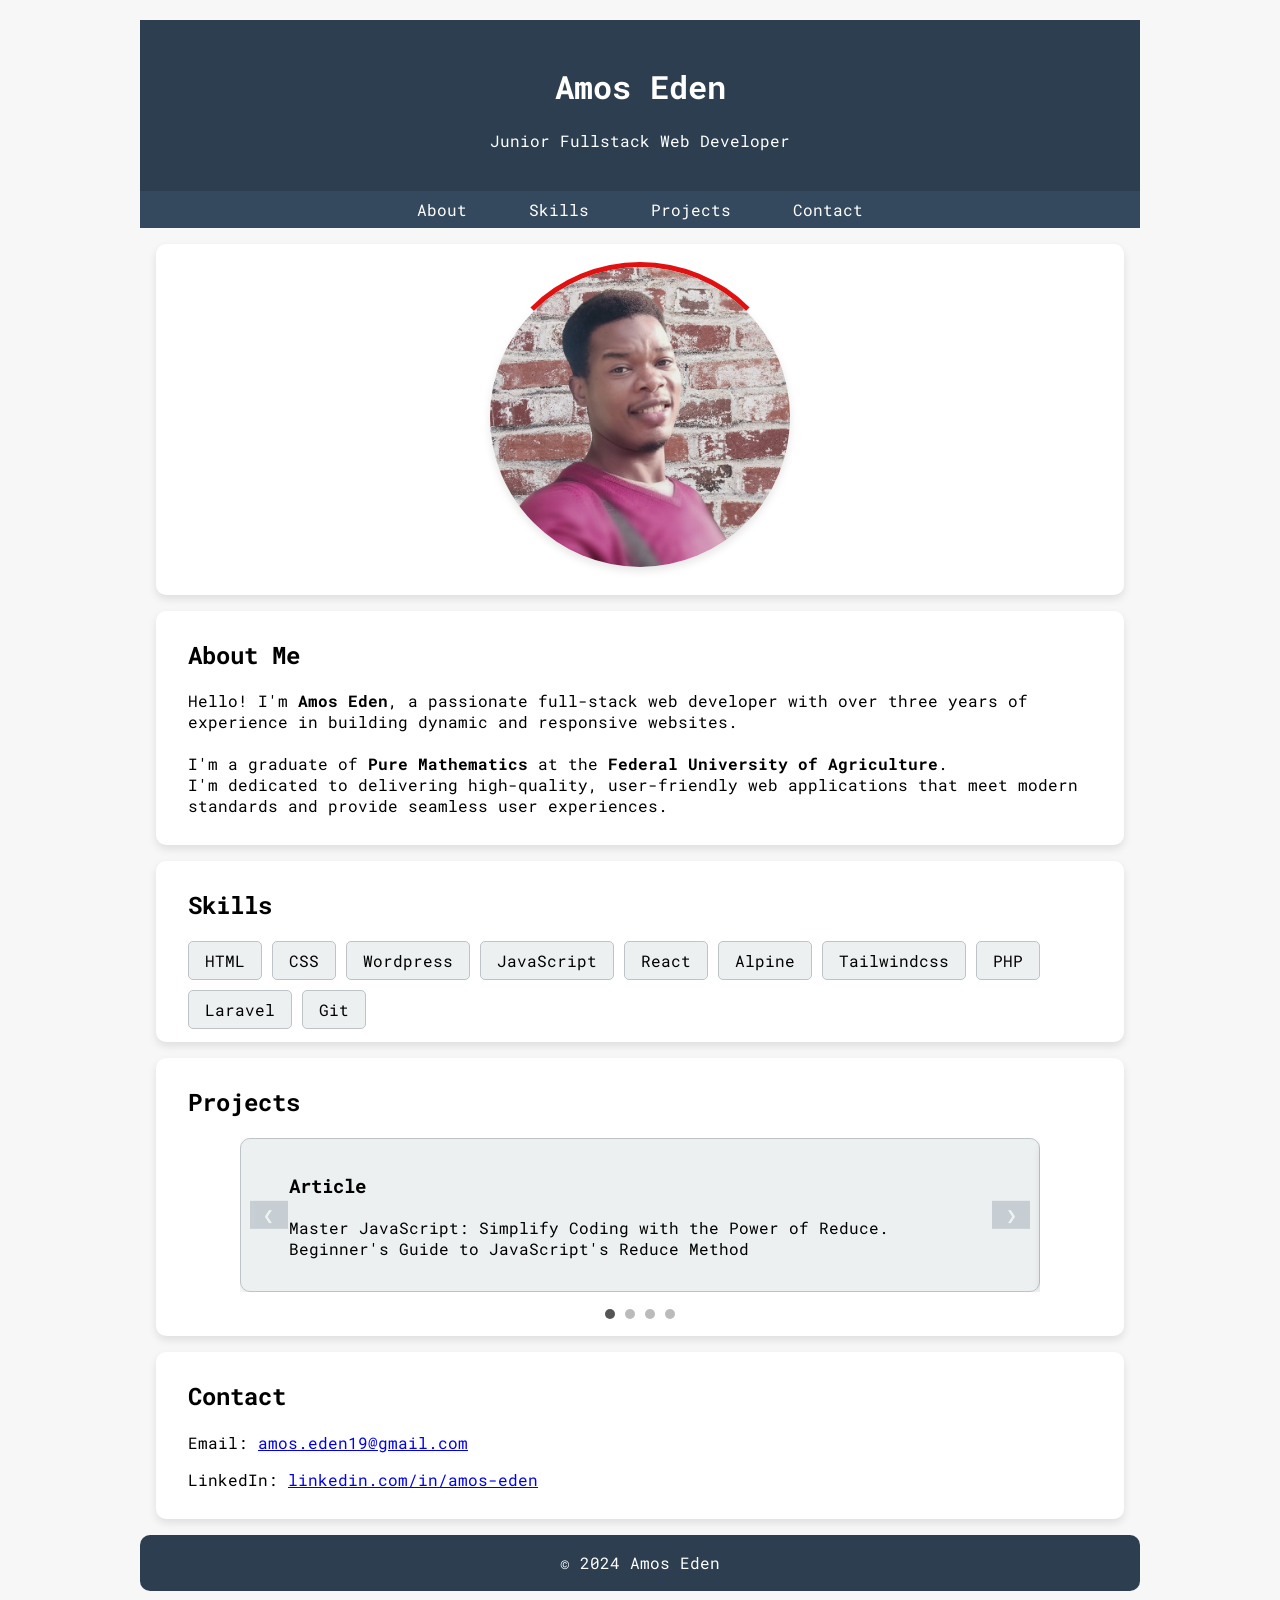
<file: index.html>
<!DOCTYPE html>
<html lang="en">
<head>
    <meta charset="UTF-8">
    <meta name="viewport" content="width=device-width, initial-scale=1.0">
    <title>Amos Eden- Web Developer</title>
    <link rel="stylesheet" href="styles.css">
    <link href="https://fonts.googleapis.com/css2?family=Roboto+Mono&display=swap" rel="stylesheet">
</head>
<body>
    <div class="container">
    <header>
        <h1>Amos Eden</h1>
        <p>Junior Fullstack Web Developer</p>
    </header>
    <nav>
        <div class="menu-icon" id="menu-icon">
            &#9776;
        </div>
        <ul id="nav-links">
            <li><a href="#about">About</a></li>
            <li><a href="#skills">Skills</a></li>
            <li><a href="#projects">Projects</a></li>
            <li><a href="#contact">Contact</a></li>
        </ul>
    </nav>
    <section id="photo">
        <div class="photo-container">
            <div class="spinner"></div>
            <img src="img/photo.png" alt="jjj kkk">
        </div>
    </section>
    <section id="about">
        <h2>About Me</h2>
        <p>Hello! I'm <strong>Amos Eden</strong>, a passionate full-stack web developer with over three years of 
            experience in building dynamic and responsive websites.<br>
            <br>
            I'm a graduate of  <strong>Pure Mathematics</strong> at the <strong>Federal University of Agriculture</strong>.<br>
            I'm dedicated to delivering high-quality, user-friendly web applications that meet modern
             standards and provide seamless user experiences.
        </p>
    </section>
    <section id="skills">
        <h2>Skills</h2>
        <div class="skills-container">
            <span class="skill">HTML</span>
            <span class="skill">CSS</span>
            <span class="skill">Wordpress</span>
            <span class="skill">JavaScript</span>
            <span class="skill">React</span>
            <span class="skill">Alpine</span>
            <span class="skill">Tailwindcss</span>
            <span class="skill">PHP</span>
            <span class="skill">Laravel</span>
            <span class="skill">Git</span>
        </div>
    </section>
    <section id="projects">
        <h2>Projects</h2>
        <div class="carousel-container">
            <button class="prev">&#10094;</button>
            <div class="carousel">
                <div class="project">
                    <a href="https://codecafe.hashnode.dev/master-javascript-simplify-coding-with-the-power-of-reduce" target="_blank">
                        <h3>Article</h3>
                        <p>Master JavaScript: Simplify Coding with the Power of Reduce.<br>
                            Beginner's Guide to JavaScript's Reduce Method
                        </p>
                    </a>
                </div>
                <div class="project">
                    <a href="https://Charmahair.com" target="_blank">
                        <h3>Charmahair</h3>
                        <p>Charmahair Original African Hair Braiding, where elegance meets style.</p>
                    </a>
                </div>
                <div class="project">
                    <a href="https://www.npmjs.com/package/text-to-speech-extension" target="_blank">
                        <h3>Text-to-Speech-Extension</h3>
                        <p>A Chrome extension that reads aloud any text on the screen, supporting voice and speed adjustments.</p>
                    </a>
                </div>
                <div class="project">
                    <a href="https://www.npmjs.com/package/sphere-volume" target="_blank">
                        <h3>Sphere-volume npm package</h3>
                        <p>An npm package for easily calculating the volume of a sphere.</p>
                    </a>
                </div>
            </div>
            <button class="next">&#10095;</button>
        </div>
        <div class="dot-indicators"></div>
    </section>
    <section id="contact">
        <h2>Contact</h2>
        <p>Email: <a href="mailto:amos.eden19@gmail.com">amos.eden19@gmail.com</a></p>
        <p>LinkedIn: <a href="https://www.linkedin.com/in/amos-eden">linkedin.com/in/amos-eden</a></p>
    </section>

    <footer>
        <p>&copy; 2024 Amos Eden</p>
    </footer>
    <script src="scripts.js"></script>
</div>
</body>
</html>
</file>
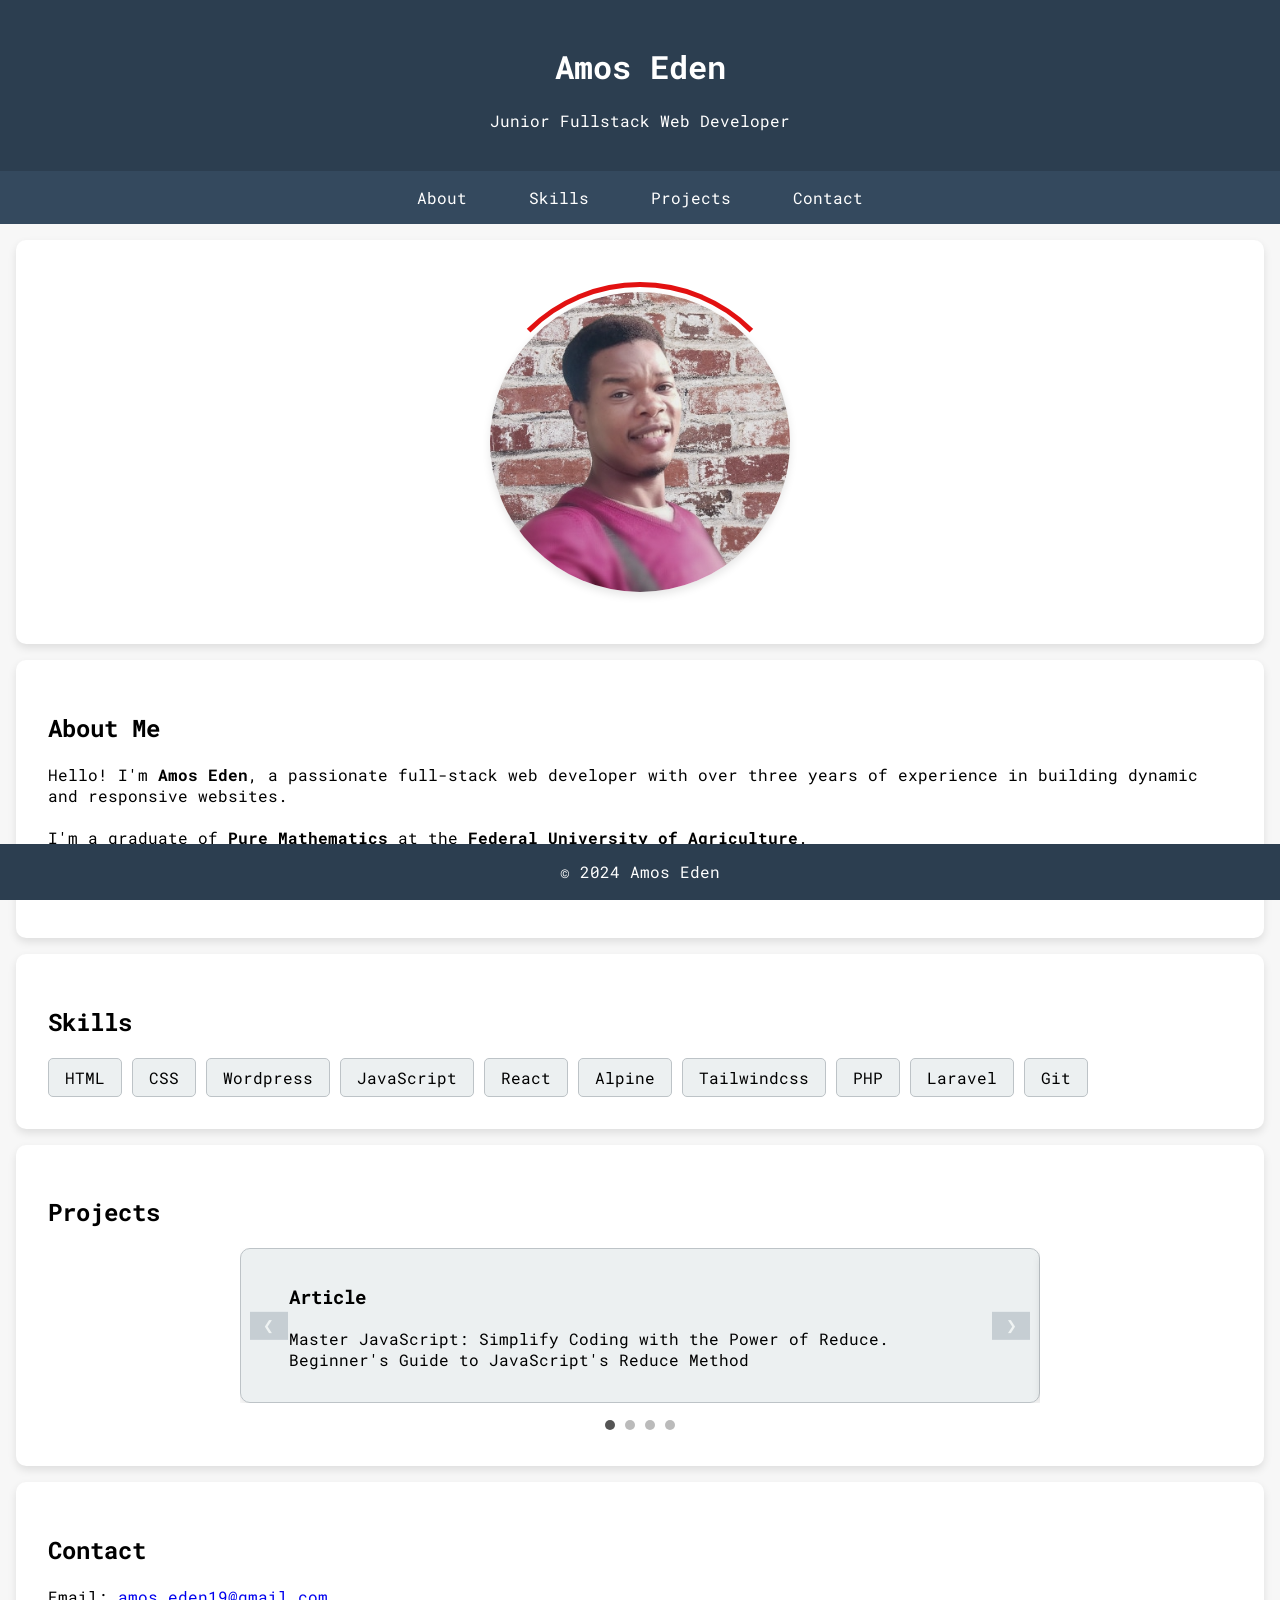
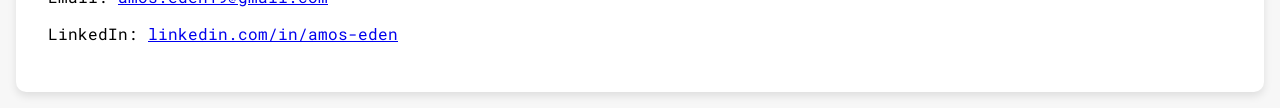
<file: git-page/index.html>
<!DOCTYPE html>
<html lang="en">
<head>
    <meta charset="UTF-8">
    <meta name="viewport" content="width=device-width, initial-scale=1.0">
    <title>Amos Eden- Web Developer</title>
    <link rel="stylesheet" href="styles.css">
    <link href="https://fonts.googleapis.com/css2?family=Roboto+Mono&display=swap" rel="stylesheet">
</head>
<body>
    <header>
        <h1>Amos Eden</h1>
        <p>Junior Fullstack Web Developer</p>
    </header>
    <nav>
        <div class="menu-icon" id="menu-icon">
            &#9776;
        </div>
        <ul id="nav-links">
            <li><a href="#about">About</a></li>
            <li><a href="#skills">Skills</a></li>
            <li><a href="#projects">Projects</a></li>
            <li><a href="#contact">Contact</a></li>
        </ul>
    </nav>
    <section id="photo">
        <div class="photo-container">
            <div class="spinner"></div>
            <img src="img/photo.png" alt="Amos Eden">
        </div>
    </section>
    <section id="about">
        <h2>About Me</h2>
        <p>Hello! I'm <strong>Amos Eden</strong>, a passionate full-stack web developer with over three years of 
            experience in building dynamic and responsive websites.<br>
            <br>
            I'm a graduate of  <strong>Pure Mathematics</strong> at the <strong>Federal University of Agriculture</strong>.<br>
            I'm dedicated to delivering high-quality, user-friendly web applications that meet modern
             standards and provide seamless user experiences.
        </p>
    </section>
    <section id="skills">
        <h2>Skills</h2>
        <div class="skills-container">
            <span class="skill">HTML</span>
            <span class="skill">CSS</span>
            <span class="skill">Wordpress</span>
            <span class="skill">JavaScript</span>
            <span class="skill">React</span>
            <span class="skill">Alpine</span>
            <span class="skill">Tailwindcss</span>
            <span class="skill">PHP</span>
            <span class="skill">Laravel</span>
            <span class="skill">Git</span>
        </div>
    </section>
    <section id="projects">
        <h2>Projects</h2>
        <div class="carousel-container">
            <button class="prev">&#10094;</button>
            <div class="carousel">
                <div class="project">
                    <a href="https://codecafe.hashnode.dev/master-javascript-simplify-coding-with-the-power-of-reduce" target="_blank">
                        <h3>Article</h3>
                        <p>Master JavaScript: Simplify Coding with the Power of Reduce.<br>
                            Beginner's Guide to JavaScript's Reduce Method
                        </p>
                    </a>
                </div>
                <div class="project">
                    <a href="https://Charmahair.com" target="_blank">
                        <h3>Charmahair</h3>
                        <p>Charmahair Original African Hair Braiding, where elegance meets style.</p>
                    </a>
                </div>
                <div class="project">
                    <a href="https://www.npmjs.com/package/text-to-speech-extension" target="_blank">
                        <h3>Text-to-Speech-Extension</h3>
                        <p>A Chrome extension that reads aloud any text on the screen, supporting voice and speed adjustments.</p>
                    </a>
                </div>
                <div class="project">
                    <a href="https://www.npmjs.com/package/sphere-volume" target="_blank">
                        <h3>Sphere-volume npm package</h3>
                        <p>An npm package for easily calculating the volume of a sphere.</p>
                    </a>
                </div>
            </div>
            <button class="next">&#10095;</button>
        </div>
        <div class="dot-indicators"></div>
    </section>
    <section id="contact">
        <h2>Contact</h2>
        <p>Email: <a href="mailto:amos.eden19@gmail.com">amos.eden19@gmail.com</a></p>
        <p>LinkedIn: <a href="https://www.linkedin.com/in/amos-eden">linkedin.com/in/amos-eden</a></p>
    </section>

    <footer>
        <p>&copy; 2024 Amos Eden</p>
    </footer>
    <script src="scripts.js"></script>
</body>
</html>
</file>
<file: styles.css>
body {
    font-family: 'Roboto Mono', monospace;
    margin: 0;
    padding: 0;
    background-color: #f7f7f7; /* Softer background color */
}

.container {
    max-width: 1000px; /* Maximum width for desktop view */
    margin: 0 auto; /* Center the container */
    padding: 20px; /* Padding for inner spacing */
}

header {
    background-color: #2c3e50;
    color: white;
    text-align: center;
    padding: 1.5em 0;
    /* border-radius: 10px; */

}

nav {
    background-color: #34495e;
    display: flex;
    justify-content: center; /* Center the navigation */
    align-items: center;
    padding: 0.5em;
    position: relative;
    /* border-radius: 10px; */

}

.menu-icon {
    display: none;
    font-size: 2em;
    cursor: pointer;
    color: white;
}

nav ul {
    list-style-type: none;
    padding: 0;
    margin: 0;
    display: flex;
    flex-direction: row;
}

nav ul li {
    margin: 0 15px;
}

nav ul li a {
    color: white;
    text-decoration: none;
    padding: 0.5em 1em;
    transition: background-color 0.3s, color 0.3s;
}

nav ul li a:hover {
    background-color: #1abc9c;
    color: #34495e;
    border-radius: 5px;
}


section {
    padding-left: 2em;
    padding-right: 2em;
    padding-top: 0.5em;
    padding-bottom: 0.8em;
    margin: 1em;
    background-color: #ffffff;
    border-radius: 10px;
    box-shadow: 0 4px 8px rgba(0, 0, 0, 0.1);
}

.skills-container {
    display: flex;
    flex-wrap: wrap;
    gap: 10px;
}

.skill {
    padding: 0.5em 1em;
    background-color: #ecf0f1;
    border: 1px solid #bdc3c7;
    border-radius: 5px;
    transition: background-color 0.3s, transform 0.3s;
}

.skill:hover {
    background-color: #1abc9c;
    transform: scale(1.05);
    color: #ffffff;
}

.carousel-container {
    position: relative;
    width: 100%;
    max-width: 800px;
    margin: auto;
    overflow: hidden;
}

.carousel {
    display: flex;
    transition: transform 0.5s ease-in-out;
}

.project {
    flex: 0 0 100%; /* Ensures each project takes full width */
    box-sizing: border-box;
    padding-left: 3em;
    padding-bottom: 1em;
    padding-top: 1em;
    background-color: #ecf0f1;
    border: 1px solid #bdc3c7;
    border-radius: 10px;
    box-shadow: 0 4px 8px rgba(0, 0, 0, 0.1);
    transition: background-color 0.3s, transform 0.3s;
}

.project:hover {
    background-color: #1abc9c;
    transform: scale(1.0);
    color: #ffffff;
    border-radius: 10px;
}

.project a {
    text-decoration: none;
    color: inherit;
}

button.prev, button.next {
    background-color: #34495e;
    opacity: 20%;
    color: white;
    border: none;
    padding: 0.5em 1em;
    cursor: pointer;
    position: absolute;
    top: 50%;
    transform: translateY(-50%);
    z-index: 1;
}

button.prev {
    left: 10px;
}

button.next {
    right: 10px;
}

button.prev:hover, button.next:hover {
    background-color: #1abc9c;
}

.dot-indicators {
    text-align: center;
    margin-top: 10px;
}

.dot {
    display: inline-block;
    width: 10px;
    height: 10px;
    background-color: #bbb;
    border-radius: 50%;
    margin: 0 5px;
    cursor: pointer;
}

.dot.active {
    background-color: #555;
}

.photo-container {
    display: flex;
    justify-content: center;
    align-items: center;
    margin: 10px auto;
    position: relative;
    width: 310px; /* Container size to fit spinner */
    height: 310px;
}

.photo-container img {
    width: 300px;
    height: 300px;
    max-width: 100%;
    max-height: 100%;
    object-fit: cover; 
    border-radius: 50%;
    box-shadow: 0 4px 8px rgba(0, 0, 0, 0.1);
    position: absolute;
    filter: grayscale(30%) brightness(0.9) contrast(1.1); 
    transition: filter 0.3s ease;
    image-rendering: auto; /* Ensure high-quality rendering */
}

.photo-container img:hover {
    filter: none;
}

.spinner {
    width: 100%; /* Ensure spinner matches container size */
    height: 100%;
    border: 5px solid transparent;
    border-top: 5px solid #e21111;
    border-radius: 50%;
    position: absolute; /* Ensure it stays centered around the image */
    animation: spin 5s linear infinite;
    box-sizing: border-box;
}

/* Spin animation */
@keyframes spin {
    0% {
        transform: rotate(0deg);
    }
    100% {
        transform: rotate(360deg);
    }
}


/* Media queries for responsiveness */
@media (max-width: 768px) {
    .container {
        width: 100%; /* Full width for mobile view */
    }

    .photo-container {
        width: 210px; /* Smaller image size for mobile */
        height: 210px;
    }

    .photo-container img {
        width: 200px; /* Smaller image size for mobile */
        height: 200px;
    }

    .spinner {
        border-width: 4px; /* Adjust border size for mobile */
    }

    .menu-icon {
        display: block;
        padding: 0.2em;   
    }

    nav ul {
        flex-direction: column;
        display: none;
        width: 100%;
        background-color: #34495e;
    }

    nav ul li {
        margin: 0;
        text-align: center;
    }

    nav ul li a {
        display: block;
        padding: 1em;
        padding-right: 2.5em;
    }

    nav ul li a:hover {
        background-color: #1abc9c;
        color: #34495e;
    }

    nav ul.active {
        display: flex;
    }
}

footer {
    text-align: center;
    padding: 0.1em 0;
    margin-top: 1em;
    background-color: #2c3e50;
    color: white;
    width: 100%;
    bottom: 0;
    border-radius: 10px;
}
</file>
<file: git-page/styles.css>
body {
    font-family: 'Roboto Mono', monospace;
    margin: 0;
    padding: 0;
    background-color: #f7f7f7; /* Softer background color */
}

header {
    background-color: #2c3e50;
    color: white;
    text-align: center;
    padding: 1.5em 0;
}

nav {
    background-color: #34495e;
    display: flex;
    justify-content: center; /* Center the navigation */
    align-items: center;
    padding: 1em;
    position: relative;
}

.menu-icon {
    display: none;
    font-size: 2em;
    cursor: pointer;
    color: white;
}

nav ul {
    list-style-type: none;
    padding: 0;
    margin: 0;
    display: flex;
    flex-direction: row;
}

nav ul li {
    margin: 0 15px;
}

nav ul li a {
    color: white;
    text-decoration: none;
    padding: 0.5em 1em;
    transition: background-color 0.3s, color 0.3s;
}

nav ul li a:hover {
    background-color: #1abc9c;
    color: #34495e;
    border-radius: 5px;
}

section {
    padding: 2em;
    margin: 1em;
    background-color: #ffffff;
    border-radius: 10px;
    box-shadow: 0 4px 8px rgba(0, 0, 0, 0.1);
}

.skills-container {
    display: flex;
    flex-wrap: wrap;
    gap: 10px;
}

.skill {
    padding: 0.5em 1em;
    background-color: #ecf0f1;
    border: 1px solid #bdc3c7;
    border-radius: 5px;
    transition: background-color 0.3s, transform 0.3s;
}

.skill:hover {
    background-color: #1abc9c;
    transform: scale(1.05);
    color: #ffffff;
}

.carousel-container {
    position: relative;
    width: 100%;
    max-width: 800px;
    margin: auto;
    overflow: hidden;
}

.carousel {
    display: flex;
    transition: transform 0.5s ease-in-out;
}

.project {
    flex: 0 0 100%; /* Ensures each project takes full width */
    box-sizing: border-box;
    padding-left: 3em;
    padding-bottom: 1em;
    padding-top: 1em;
    background-color: #ecf0f1;
    border: 1px solid #bdc3c7;
    border-radius: 10px;
    box-shadow: 0 4px 8px rgba(0, 0, 0, 0.1);
    transition: background-color 0.3s, transform 0.3s;
}

.project:hover {
    background-color: #1abc9c;
    transform: scale(1.0);
    color: #ffffff;
    border-radius: 10px;

}

.project a {
    text-decoration: none;
    color: inherit;
}

button.prev, button.next {
    background-color: #34495e;
    opacity: 20% ;
    color: white;
    border: none;
    padding: 0.5em 1em;
    cursor: pointer;
    position: absolute;
    top: 50%;
    transform: translateY(-50%);
    z-index: 1;
}

button.prev {
    left: 10px;
}

button.next {
    right: 10px;
}

button.prev:hover, button.next:hover {
    background-color: #1abc9c;
}

.dot-indicators {
    text-align: center;
    margin-top: 10px;
}

.dot {
    display: inline-block;
    width: 10px;
    height: 10px;
    background-color: #bbb;
    border-radius: 50%;
    margin: 0 5px;
    cursor: pointer;
}

.dot.active {
    background-color: #555;
}

.photo-container {
    display: flex;
    justify-content: center;
    align-items: center;
    margin: 10px 0;
    position: relative;
}

.photo-container img {
    width: 300px;
    height: 300px;
    object-fit: cover; 
    border-radius: 50%;
    box-shadow: 0 4px 8px rgba(0, 0, 0, 0.1);
    position: absolute;
    filter: grayscale(30%) brightness(0.9) contrast(1.1); /* Adjusted values */
    transition: filter 0.3s ease;
}

.photo-container img:hover {
    filter: none;
}

.spinner {
    width: 310px; /* Slightly larger than the photo */
    height: 310px;
    border: 5px solid transparent;
    border-top: 5px solid #e21111;
    border-radius: 50%;
    animation: spin 5s linear infinite;
}

/* Spin animation */
@keyframes spin {
    0% {
        transform: rotate(0deg);
    }
    100% {
        transform: rotate(360deg);
    }
}

footer {
    text-align: center;
    padding: 0.1em 0;
    margin-top: 1em;
    background-color: #2c3e50;
    color: white;
    position: fixed;
    width: 100%;
    bottom: 0;
}


/* Media queries for responsiveness */
@media (max-width: 768px) {
    .menu-icon {
        display: block;
        padding: 0.2em;
    }

    nav ul {
        flex-direction: column;
        display: none;
        width: 100%;
        background-color: #34495e;
    }

    nav ul li {
        margin: 0;
        text-align: center;
    }

    nav ul li a {
        display: block;
        padding: 1em;
        padding-right: 2.5em;

        /* border-bottom: 1px solid #1abc9c; */
    }

    nav ul li a:hover {
        background-color: #1abc9c;
        color: #34495e;
    }

    nav ul.active {
        display: flex;
    }
}
</file>
